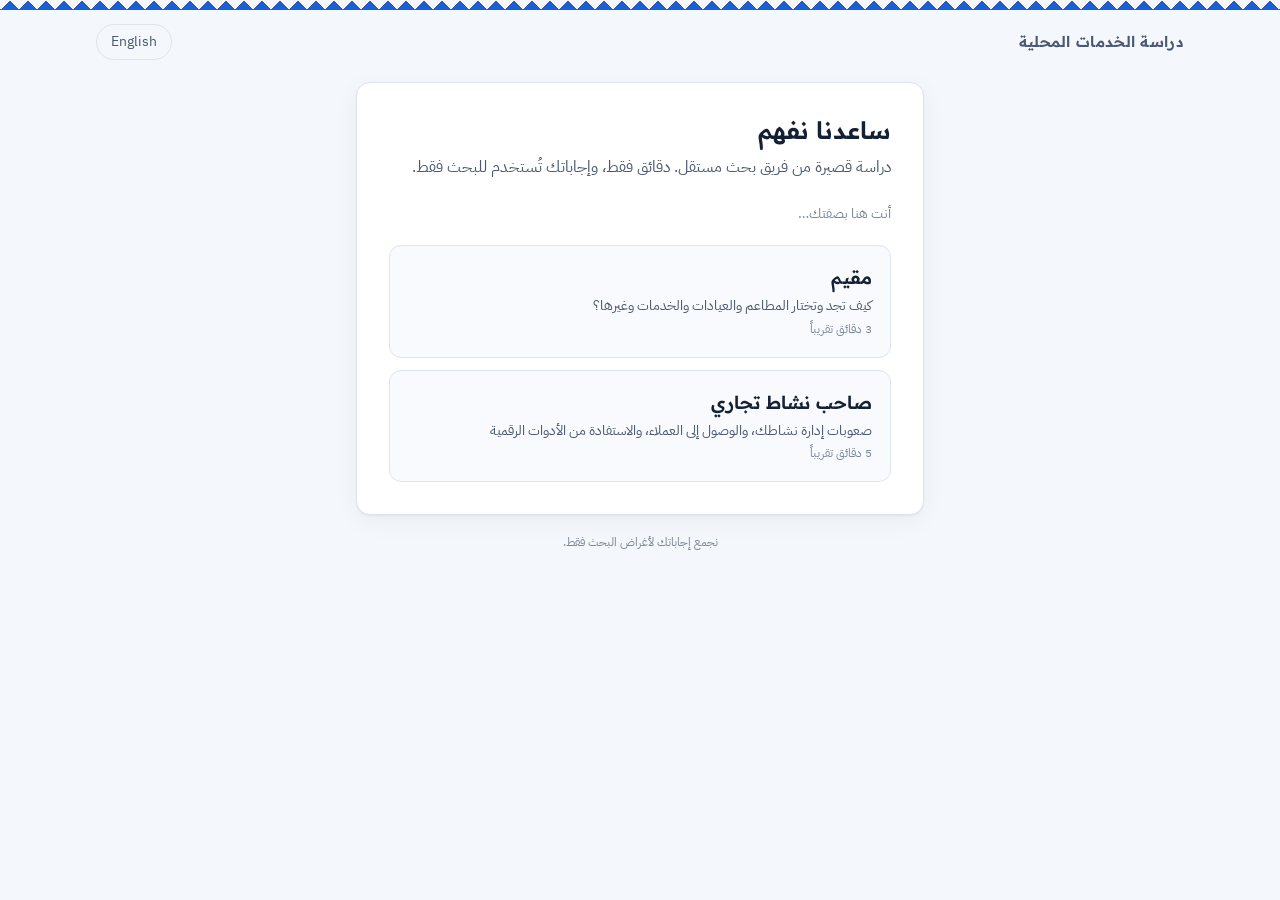
<file: index.html>
<!doctype html>
<html lang="ar" dir="rtl">
<head>
<meta charset="utf-8">
<meta name="viewport" content="width=device-width, initial-scale=1, viewport-fit=cover">
<title>دراسة الخدمات المحلية · Local Services Study</title>
<meta name="description" content="A two-minute study on how people find local places and services.">
<meta name="robots" content="noindex">
<link rel="preconnect" href="https://fonts.googleapis.com">
<link rel="preconnect" href="https://fonts.gstatic.com" crossorigin>
<link rel="stylesheet" href="https://fonts.googleapis.com/css2?family=IBM+Plex+Sans+Arabic:wght@400;500;600&family=Readex+Pro:wght@500;600&display=swap">
<link rel="stylesheet" href="assets/style.css?v=202610112311">
</head>
<body>
<div id="app"></div>
<noscript>Please enable JavaScript to take part in this study.</noscript>
<script src="assets/config.js?v=202610112311"></script>
<script src="assets/stats.js?v=202610112311"></script>
<script src="assets/common.js?v=202610112311"></script>
<script src="assets/flow.js?v=202610112311"></script>
<script>AdamFlow.mount(document.getElementById('app'));</script>
</body>
</html>
</file>
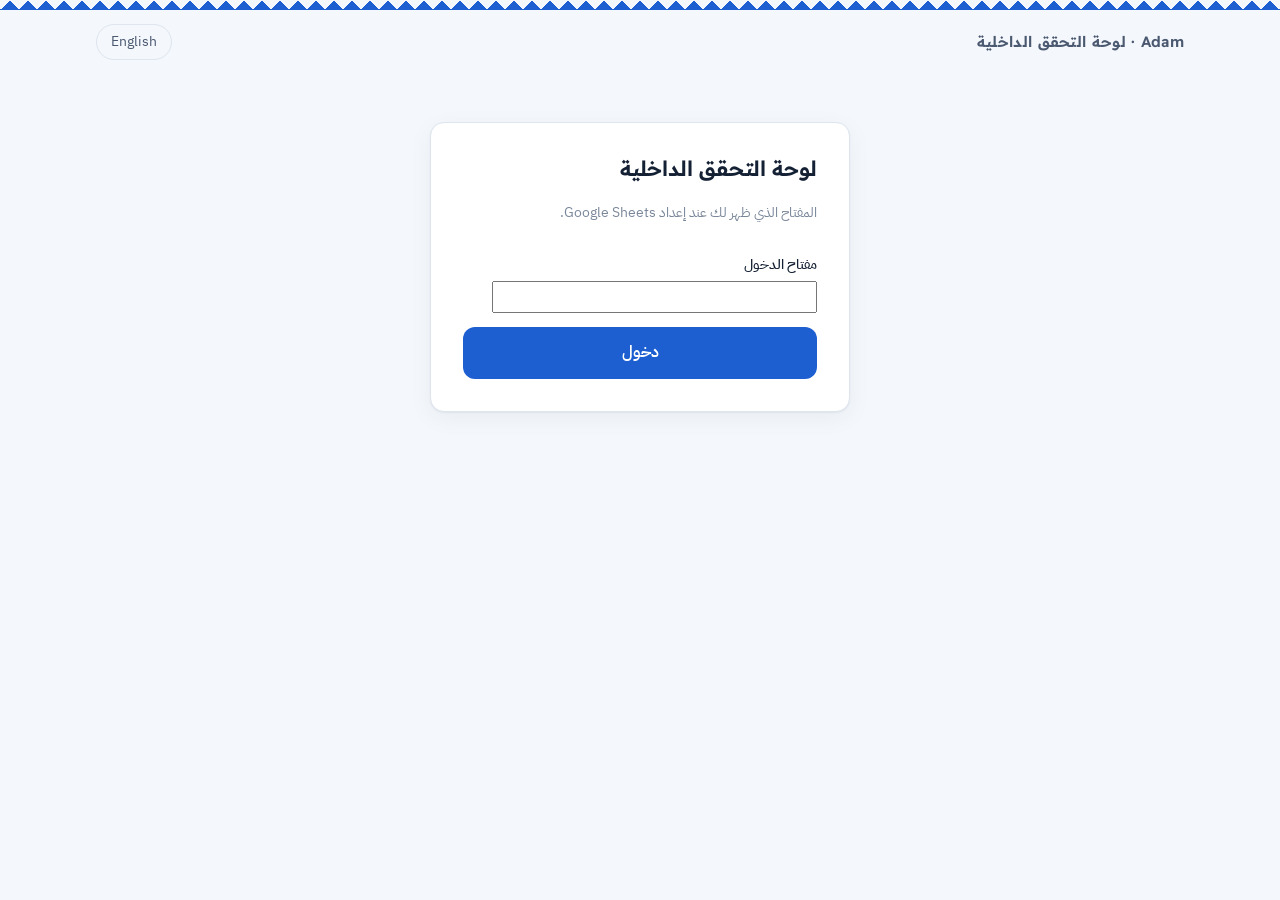
<file: admin.html>
<!doctype html>
<html lang="ar" dir="rtl">
<head>
<meta charset="utf-8">
<meta name="viewport" content="width=device-width, initial-scale=1, viewport-fit=cover">
<title>Adam Validation Console</title>
<meta name="robots" content="noindex, nofollow">
<link rel="preconnect" href="https://fonts.googleapis.com">
<link rel="preconnect" href="https://fonts.gstatic.com" crossorigin>
<link rel="stylesheet" href="https://fonts.googleapis.com/css2?family=IBM+Plex+Sans+Arabic:wght@400;500;600&family=Readex+Pro:wght@500;600&display=swap">
<link rel="stylesheet" href="assets/style.css?v=202610112311">
</head>
<body>
<div id="app"></div>
<script src="assets/config.js?v=202610112311"></script>
<script src="assets/stats.js?v=202610112311"></script>
<script src="assets/common.js?v=202610112311"></script>
<script src="assets/charts.js?v=202610112311"></script>
<script src="assets/admin.js?v=202610112311"></script>
<script>AdamAdmin.mount(document.getElementById('app'));</script>
</body>
</html>
</file>
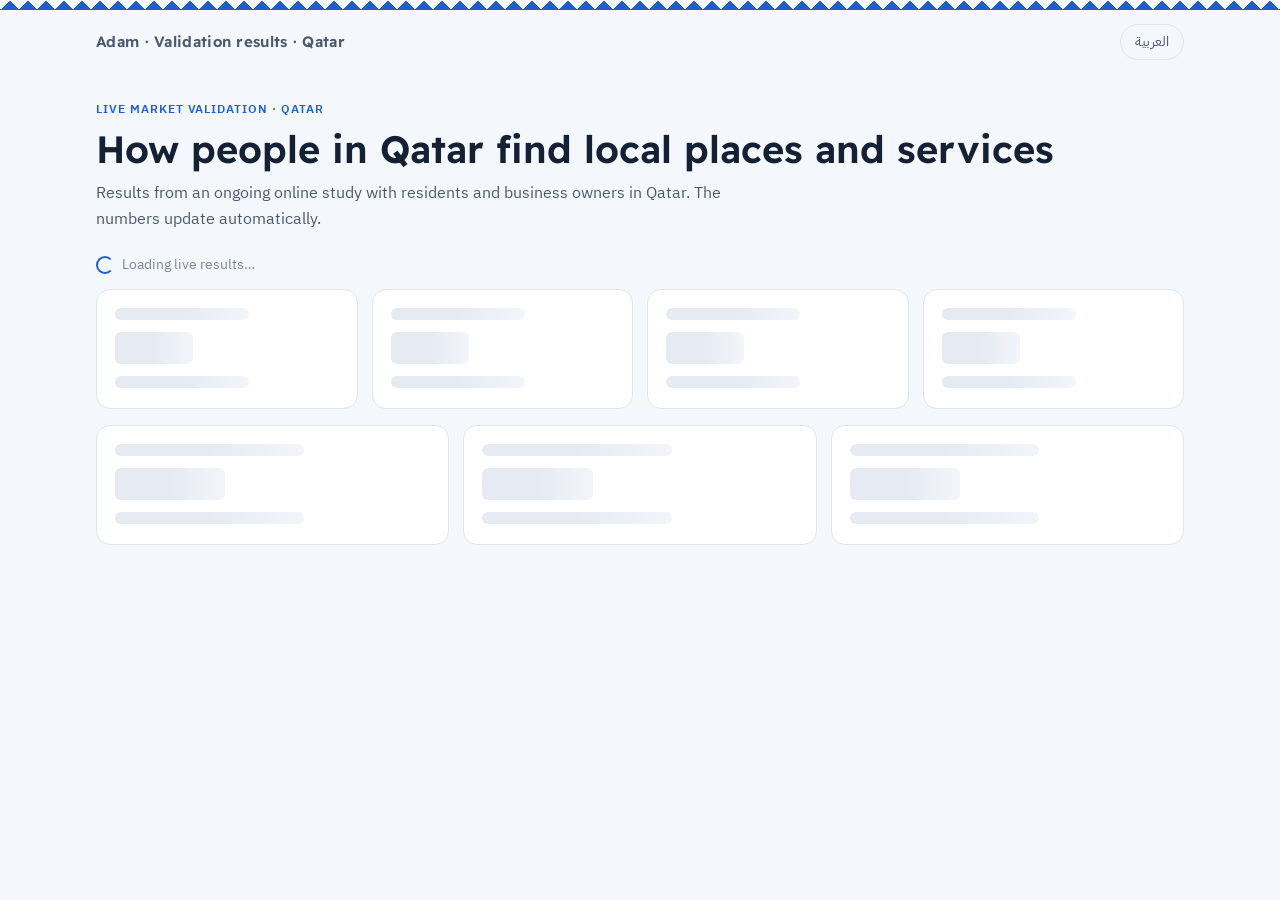
<file: results.html>
<!doctype html>
<html lang="en" dir="ltr">
<head>
<meta charset="utf-8">
<meta name="viewport" content="width=device-width, initial-scale=1, viewport-fit=cover">
<title>Validation Results</title>
<meta name="robots" content="noindex, nofollow">

<link rel="preconnect" href="https://script.google.com" crossorigin>
<link rel="preconnect" href="https://script.googleusercontent.com" crossorigin>
<link rel="preconnect" href="https://fonts.googleapis.com">
<link rel="preconnect" href="https://fonts.gstatic.com" crossorigin>
<link rel="stylesheet" href="https://fonts.googleapis.com/css2?family=IBM+Plex+Sans+Arabic:wght@400;500;600&family=Readex+Pro:wght@500;600&display=swap">
<link rel="stylesheet" href="assets/style.css?v=202610112311">
</head>
<body>
<div id="app"></div>
<script src="assets/config.js?v=202610112311"></script>
<script src="assets/stats.js?v=202610112311"></script>
<script src="assets/common.js?v=202610112311"></script>
<script src="assets/charts.js?v=202610112311"></script>
<script src="assets/results.js?v=202610112311"></script>
<script>AdamResults.mount(document.getElementById('app'));</script>
</body>
</html>
</file>
<file: assets/style.css>
/* Layout: one narrow column for the participant flow, a wider grid for dashboards.
   Single light theme on purpose: always a light background with a blue accent. */
:root {
  color-scheme: light;
  --bg: #f4f7fb;
  --surface: #ffffff;
  --surface-2: #f8fafd;
  --ink: #142033;
  --ink-2: #4a5870;
  --muted: #7a879a;
  --line: #dde5ef;
  --accent: #1d5fd1;
  --accent-ink: #ffffff;
  --accent-soft: #e7effd;
  --accent-mid: #94b6ee;
  --good: #1f7a3a;
  --warn: #9a6400;
  --bad: #b3261e;
  --chart: #2a78d6;
  --chart-soft: #cde2fb;
  --grid: #e7edf5;
  --font-display: "Readex Pro", "IBM Plex Sans Arabic", system-ui, sans-serif;
  --font-body: "IBM Plex Sans Arabic", system-ui, -apple-system, "Segoe UI", Tahoma, sans-serif;
  --radius: 14px;
  --shadow: 0 1px 2px rgba(20, 32, 51, .06), 0 6px 24px rgba(20, 32, 51, .05);
}

* { box-sizing: border-box; }
html { -webkit-text-size-adjust: 100%; }
body {
  margin: 0; background: var(--bg); color: var(--ink);
  font-family: var(--font-body); font-size: 16px; line-height: 1.6;
}
[hidden] { display: none !important; }
h1, h2, h3 { font-family: var(--font-display); line-height: 1.25; text-wrap: balance; margin: 0; font-weight: 600; }
p { margin: 0; }
a { color: var(--accent); }
button, input, select { font: inherit; color: inherit; }
:focus-visible { outline: 2px solid var(--accent); outline-offset: 2px; }
@media (prefers-reduced-motion: reduce) { * { transition: none !important; animation: none !important; } }

/* Serrated band (Qatar flag edge shape), used once in each header */
.serration {
  height: 10px; background: var(--accent);
  -webkit-mask: conic-gradient(from 135deg at top, #0000, #000 1deg 89deg, #0000 90deg) top / 18px 100%;
          mask: conic-gradient(from 135deg at top, #0000, #000 1deg 89deg, #0000 90deg) top / 18px 100%;
}

.topbar {
  display: flex; align-items: center; justify-content: space-between; gap: 12px;
  padding-block: 14px; padding-inline: 16px; max-width: 1120px; margin: 0 auto;
}
.brand { font-family: var(--font-display); font-weight: 600; font-size: 15px; letter-spacing: .02em; color: var(--ink-2); }
.ghost {
  background: transparent; border: 1px solid var(--line); border-radius: 999px; padding: 6px 14px;
  cursor: pointer; font-size: 14px; color: var(--ink-2);
}
.ghost:hover { border-color: var(--accent-mid); color: var(--ink); }
.demo-banner {
  background: var(--accent-soft); color: var(--ink); text-align: center; font-size: 13px; padding: 6px 16px;
}

/* ---------- Participant flow ---------- */
.flow { max-width: 600px; margin: 0 auto; padding-inline: 16px; padding-block: 8px 48px; }
.card {
  background: var(--surface); border: 1px solid var(--line); border-radius: var(--radius);
  box-shadow: var(--shadow); padding: 24px 20px;
}
@media (min-width: 560px) { .card { padding: 32px 32px; } }
.progress { height: 4px; background: var(--line); border-radius: 4px; overflow: hidden; margin-block: 4px 18px; }
.progress > i { display: block; height: 100%; background: var(--accent); width: 0; transition: width .3s ease; }
.step-meta { display: flex; justify-content: space-between; align-items: center; font-size: 13px; color: var(--muted); margin-bottom: 4px; }
.q-title { font-size: 21px; margin-bottom: 6px; }
.q-hint { color: var(--muted); font-size: 14px; margin-bottom: 16px; }
.lead { color: var(--ink-2); margin-top: 10px; }
.opts { display: grid; gap: 10px; margin-top: 16px; }
.opt {
  display: flex; align-items: center; gap: 12px; width: 100%; text-align: start;
  background: var(--surface-2); border: 1.5px solid var(--line); border-radius: 12px;
  padding: 13px 14px; cursor: pointer; transition: border-color .15s, background .15s; min-height: 52px;
}
.opt:hover { border-color: var(--accent-mid); }
.opt[aria-pressed="true"] { border-color: var(--accent); background: var(--accent-soft); }
.opt .tick {
  flex: 0 0 auto; width: 20px; height: 20px; border-radius: 50%; border: 1.5px solid var(--muted);
  display: grid; place-items: center;
}
.opt.multi .tick { border-radius: 6px; }
.opt[aria-pressed="true"] .tick { background: var(--accent); border-color: var(--accent); }
.opt[aria-pressed="true"] .tick::after { content: ""; width: 6px; height: 10px; border: solid var(--accent-ink); border-width: 0 2px 2px 0; transform: rotate(45deg) translate(-1px, -1px); }
.opt[disabled] { opacity: .45; cursor: not-allowed; }
.choice { display: grid; gap: 12px; margin-top: 20px; }
.choice .opt { padding: 18px; align-items: flex-start; flex-direction: column; gap: 2px; }
.choice .opt strong { font-family: var(--font-display); font-weight: 600; font-size: 18px; }
.choice .opt span { color: var(--ink-2); font-size: 14px; }
.choice .opt em { font-style: normal; color: var(--muted); font-size: 12px; }

.scale { display: grid; grid-template-columns: repeat(5, 1fr); gap: 8px; margin-top: 16px; }
@media (min-width: 480px) { .scale { grid-template-columns: repeat(10, 1fr); } }
.scale .opt { justify-content: center; padding: 12px 0; font-weight: 600; font-variant-numeric: tabular-nums; }
.scale-ends { display: flex; justify-content: space-between; color: var(--muted); font-size: 13px; margin-top: 8px; }

.nav { display: flex; justify-content: space-between; align-items: center; gap: 12px; margin-top: 22px; }
.btn {
  background: var(--accent); color: var(--accent-ink); border: 0; border-radius: 12px;
  padding: 13px 22px; font-weight: 600; cursor: pointer; min-height: 48px;
}
.btn:disabled { opacity: .5; cursor: not-allowed; }
.btn.block { width: 100%; }
.link-btn { background: none; border: 0; color: var(--ink-2); cursor: pointer; padding: 10px 4px; text-decoration: underline; text-underline-offset: 3px; }

.fields { display: grid; gap: 14px; margin-top: 18px; position: relative; }
.field label { display: block; font-size: 14px; font-weight: 500; margin-bottom: 5px; }
.field input[type="text"], .field input[type="email"], .field input[type="tel"], .field select {
  width: 100%; border: 1.5px solid var(--line); border-radius: 10px; padding: 11px 12px; background: var(--surface-2); min-height: 46px;
}
.field input:focus, .field select:focus { border-color: var(--accent); outline: none; }
.err { color: var(--bad); font-size: 13px; margin-top: 4px; }
.check { display: flex; gap: 10px; align-items: flex-start; font-size: 14px; color: var(--ink-2); cursor: pointer; }
.check input { margin-top: 4px; width: 18px; height: 18px; accent-color: var(--accent); flex: 0 0 auto; }
.terms { background: var(--surface-2); border: 1px solid var(--line); border-radius: 10px; padding: 14px 16px; font-size: 14px; color: var(--ink-2); }
.terms ol { margin: 6px 0 0; padding-inline-start: 20px; display: grid; gap: 6px; }
.note { font-size: 13px; color: var(--muted); margin-top: 12px; }
.error-box { background: var(--accent-soft); border-radius: 10px; padding: 10px 12px; font-size: 14px; margin-top: 14px; }
.done-mark { width: 52px; height: 52px; border-radius: 50%; background: var(--accent-soft); display: grid; place-items: center; margin-bottom: 14px; }
.done-mark::after { content: ""; width: 12px; height: 22px; border: solid var(--accent); border-width: 0 3px 3px 0; transform: rotate(45deg) translate(-2px, -2px); }
.bullets { margin: 12px 0 0; padding: 0; list-style: none; display: grid; gap: 6px; color: var(--ink-2); }
.bullets li { display: flex; gap: 8px; }
.bullets li::before { content: "×"; color: var(--accent); font-weight: 700; }
.share { display: flex; gap: 8px; margin-top: 16px; }
.share input { flex: 1; min-width: 0; border: 1px solid var(--line); border-radius: 10px; padding: 10px; background: var(--surface-2); font-size: 13px; direction: ltr; }
.footer-note { text-align: center; font-size: 12px; color: var(--muted); margin-top: 18px; padding-inline: 8px; }
.fade-in { animation: fade .25s ease; }
@keyframes fade { from { opacity: .4; transform: translateY(4px); } to { opacity: 1; transform: none; } }

/* ---------- Dashboards ---------- */
.dash { max-width: 1120px; margin: 0 auto; padding-inline: 16px; padding-block: 8px 56px; }
.hero { padding-block: 18px 22px; }
.eyebrow { font-size: 12px; letter-spacing: .08em; text-transform: uppercase; color: var(--accent); font-weight: 600; }
.hero h1 { font-size: clamp(26px, 4.4vw, 38px); margin-top: 6px; }
.hero p { color: var(--ink-2); max-width: 64ch; margin-top: 8px; }
.live { display: inline-flex; align-items: center; gap: 6px; font-size: 13px; color: var(--muted); margin-top: 12px; }
.live::before { content: ""; width: 8px; height: 8px; border-radius: 50%; background: var(--good); box-shadow: 0 0 0 3px color-mix(in srgb, var(--good) 25%, transparent); }

.grid { display: grid; gap: 14px; }
.g4 { grid-template-columns: repeat(auto-fit, minmax(220px, 1fr)); }
.g2 { grid-template-columns: repeat(auto-fit, minmax(min(100%, 420px), 1fr)); }
.g3 { grid-template-columns: repeat(auto-fit, minmax(min(100%, 300px), 1fr)); }
.panel { background: var(--surface); border: 1px solid var(--line); border-radius: var(--radius); padding: 18px; min-width: 0; }
.panel h3 { font-size: 16px; }
.panel .sub { font-size: 13px; color: var(--muted); margin-top: 2px; }
.section-head { display: flex; align-items: baseline; justify-content: space-between; gap: 12px; margin-block: 34px 14px; flex-wrap: wrap; }
.section-head h2 { font-size: 22px; }
.section-head span { font-size: 13px; color: var(--muted); }

.meter .label { font-size: 13px; color: var(--ink-2); }
.meter .num { font-family: var(--font-display); font-size: 34px; font-weight: 600; line-height: 1.1; margin-top: 6px; }
.meter .num small { font-size: 15px; color: var(--muted); font-weight: 400; }
.meter .track { height: 6px; background: var(--grid); border-radius: 6px; margin-top: 12px; overflow: hidden; }
.meter .track i { display: block; height: 100%; background: var(--chart); border-radius: 6px; }
.meter .foot { font-size: 12px; color: var(--muted); margin-top: 6px; }
.pill { display: inline-block; font-size: 11px; font-weight: 600; padding: 2px 8px; border-radius: 999px; background: var(--accent-soft); color: var(--accent); }
.pill.good { background: color-mix(in srgb, var(--good) 15%, transparent); color: var(--good); }

.finding { display: flex; flex-direction: column; gap: 6px; }
.finding .big { font-family: var(--font-display); font-size: 40px; font-weight: 600; color: var(--accent); line-height: 1; }
.finding p { color: var(--ink); }
.finding .n { font-size: 12px; color: var(--muted); }

.bars { display: grid; gap: 9px; margin-top: 14px; }
.bar-row { display: grid; grid-template-columns: minmax(0, 1fr) auto; gap: 2px 10px; align-items: end; position: relative; }
.bar-row .bl { font-size: 13.5px; color: var(--ink); min-width: 0; }
.bar-row .bv { font-size: 13px; color: var(--ink-2); font-variant-numeric: tabular-nums; }
.bar-row .bt { grid-column: 1 / -1; height: 10px; border-radius: 0 4px 4px 0; background: var(--grid); overflow: hidden; }
[dir="rtl"] .bar-row .bt { border-radius: 4px 0 0 4px; }
.bar-row .bt i { display: block; height: 100%; background: var(--chart); border-radius: inherit; }
.bar-row.hl .bt i { background: var(--chart); }
.bar-row:not(.hl) .bt i { background: var(--accent-mid); }
.bar-row:hover .bl { color: var(--accent); }
.hidden-note { font-size: 13px; color: var(--muted); margin-top: 14px; }

.cols { display: flex; align-items: flex-end; gap: 6px; height: 140px; margin-top: 16px; padding-top: 14px; border-bottom: 1px solid var(--line); }
.cols .c { flex: 1; display: flex; flex-direction: column; align-items: center; justify-content: flex-end; height: 100%; min-width: 0; }
.cols .c i { width: 100%; max-width: 30px; background: var(--chart); border-radius: 4px 4px 0 0; min-height: 2px; }
.cols .c span { font-size: 11px; color: var(--muted); font-variant-numeric: tabular-nums; margin-bottom: 3px; }
.cols-axis { display: flex; gap: 6px; }
.cols-axis span { flex: 1; text-align: center; font-size: 12px; color: var(--muted); font-variant-numeric: tabular-nums; }

.line-chart { width: 100%; height: auto; display: block; margin-top: 10px; overflow: visible; }
.line-chart text { fill: var(--muted); font-size: 11px; font-family: var(--font-body); }
.tip {
  position: fixed; pointer-events: none; z-index: 20; background: var(--ink); color: var(--bg);
  font-size: 12px; padding: 6px 9px; border-radius: 8px; white-space: nowrap; box-shadow: var(--shadow);
}

.method { font-size: 13.5px; color: var(--ink-2); display: grid; gap: 6px; }
.method li { margin: 0; }
.site-foot { font-size: 12px; color: var(--muted); margin-top: 36px; text-align: center; }

/* Admin */
.toolbar { display: flex; gap: 10px; flex-wrap: wrap; align-items: center; margin-block: 8px 4px; }
.toolbar select, .toolbar input { border: 1px solid var(--line); border-radius: 10px; padding: 8px 10px; background: var(--surface); min-height: 40px; }
.tabs { display: flex; gap: 6px; flex-wrap: wrap; margin-top: 18px; border-bottom: 1px solid var(--line); }
.tabs button { background: none; border: 0; padding: 10px 12px; cursor: pointer; color: var(--ink-2); border-bottom: 2px solid transparent; margin-bottom: -1px; }
.tabs button[aria-selected="true"] { color: var(--accent); border-bottom-color: var(--accent); font-weight: 600; }
.table-wrap { overflow-x: auto; border: 1px solid var(--line); border-radius: 12px; background: var(--surface); margin-top: 12px; }
table { border-collapse: collapse; width: 100%; font-size: 13px; }
th, td { padding: 9px 10px; text-align: start; border-bottom: 1px solid var(--line); white-space: nowrap; vertical-align: top; }
th { background: var(--surface-2); color: var(--ink-2); font-weight: 600; position: sticky; top: 0; }
td { font-variant-numeric: tabular-nums; }
tr:last-child td { border-bottom: 0; }
.login { max-width: 420px; margin: 40px auto; }
.kv { display: grid; grid-template-columns: auto 1fr; gap: 4px 12px; font-size: 13px; margin-top: 10px; }
.kv dt { color: var(--muted); }
.kv dd { margin: 0; font-variant-numeric: tabular-nums; }
.tag { font-size: 11px; padding: 1px 7px; border-radius: 999px; background: var(--surface-2); border: 1px solid var(--line); color: var(--ink-2); }
.tag.yes { background: color-mix(in srgb, var(--good) 14%, transparent); border-color: transparent; color: var(--good); }
.tag.warn { background: color-mix(in srgb, var(--warn) 16%, transparent); border-color: transparent; color: var(--warn); }

/* Loading placeholders on the public results page */
.loading-note { color: var(--muted, #5b6472); font-size: 14px; margin: 0 0 12px; display: flex; align-items: center; gap: 8px; }
.loading-note::before { content: ''; width: 14px; height: 14px; border-radius: 50%; border: 2px solid var(--accent); border-right-color: transparent; animation: spin .8s linear infinite; }
.skel { min-height: 120px; display: flex; flex-direction: column; gap: 12px; }
.skel i, .skel b { display: block; border-radius: 6px; background: linear-gradient(90deg, #e6ebf3 25%, #f2f5fa 50%, #e6ebf3 75%); background-size: 200% 100%; animation: shimmer 1.2s ease-in-out infinite; }
.skel i { height: 12px; width: 60%; }
.skel b { height: 32px; width: 35%; }
@keyframes shimmer { from { background-position: 200% 0; } to { background-position: -200% 0; } }
@keyframes spin { to { transform: rotate(360deg); } }
@media (prefers-reduced-motion: reduce) { .skel i, .skel b, .loading-note::before { animation: none; } }
.field-hint { margin: 4px 0 -4px; font-size: 13px; color: var(--muted, #5b6472); }
.n-label { margin: 8px 0 0; font-size: 12px; color: var(--muted, #5b6472); }
</file>
